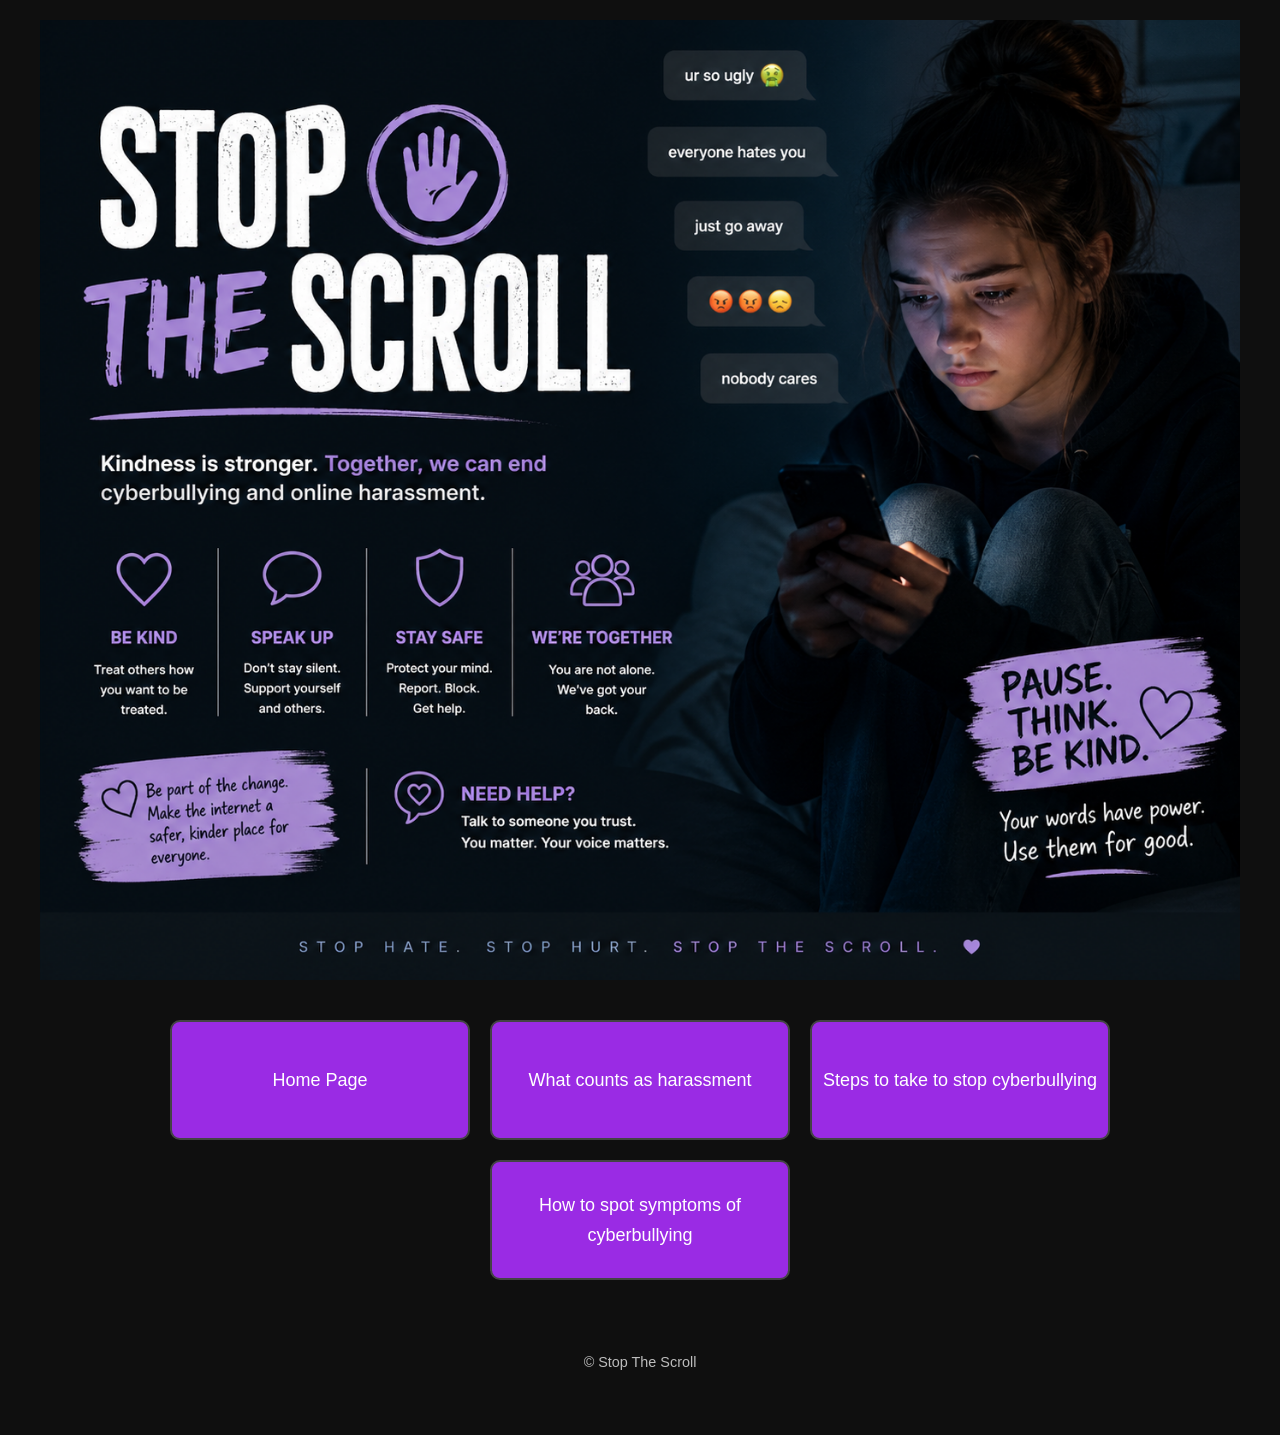
<file: index.html>
<!DOCTYPE html>
<html lang="en">
<head>
    
<!DOCTYPE html>

<html lang="en">
<head>


<meta charset="UTF-8">
<meta name="viewport" content="width=device-width, initial-scale=1.0">
<title>Stop The Scroll</title>

<!-- Link to the css page -->
<link rel="stylesheet" href="style.css">


</head>

<body>


<!-- Main image -->
<img
    id="mainImage"
    src="phone1.png"
    alt="Be Kind Online"
>

<!-- Pages navigation -->
<div class="nav-container">
    <a href="index.html" class="button">Home Page</a>
    <a href="harrasment.html" class="button">What counts as harassment</a>
    <a href="stepstotake.html" class="button">Steps to take to stop cyberbullying</a>
    <a href="signsofcb.html" class="button">How to spot symptoms of cyberbullying</a>
</div>

<!-- footer -->
<footer>
    © Stop The Scroll
</footer>

<!-- JavaScript link -->
<script src="javascript.js"></script>


</body>
</html>
</file>
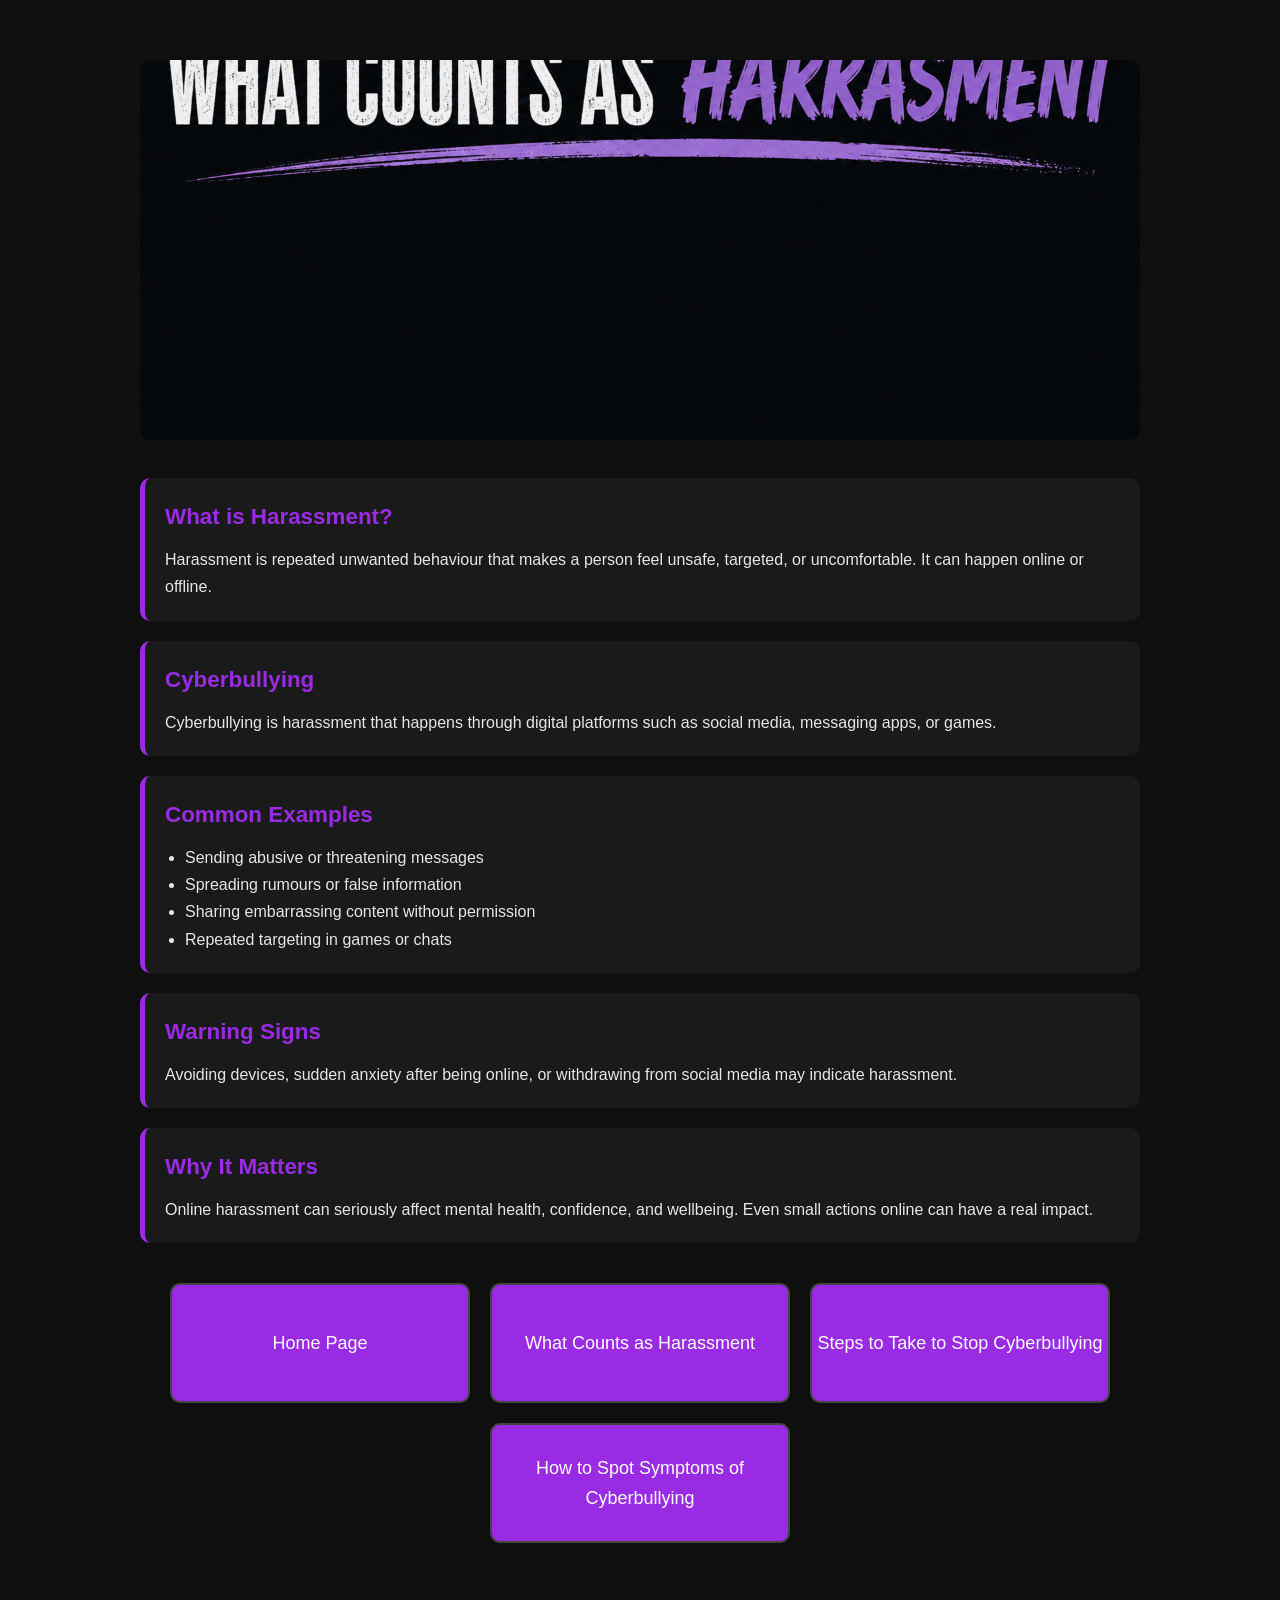
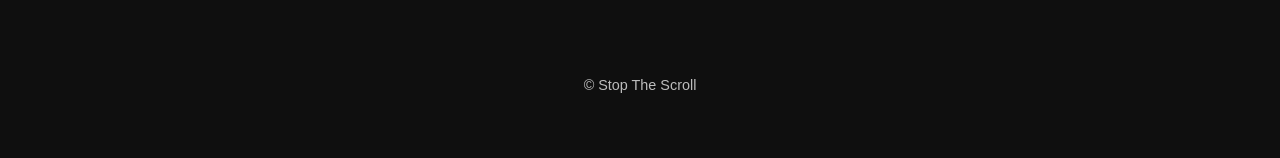
<file: harrasment.html>
<!DOCTYPE html>
<html lang="en">
<head>

    <!--  Sets the character format and allows the page to display properly on mobile devices -->
    <meta charset="UTF-8">
    <meta name="viewport" content="width=device-width, initial-scale=1.0">

    <!-- Title -->
    <title>What Counts as Harassment?</title>

    <!-- The external css style sheet -->
    <link rel="stylesheet" href="style.css">

</head>

<body>

    <!-- Main container holding all page content -->
    <div class="container">

        <!-- Title image -->
        <img class="banner" src="what counts as harrasment.png" alt="Online safety banner">

        <!-- Section explaining the definition of harassment -->
        <div class="card">
            <h2>What is Harassment?</h2>
            <p>
                Harassment is repeated unwanted behaviour that makes a person feel unsafe, targeted, or uncomfortable.
                It can happen online or offline.
            </p>
        </div>

        <!-- Section describing cyberbullying -->
        <div class="card">
            <h2>Cyberbullying</h2>
            <p>
                Cyberbullying is harassment that happens through digital platforms such as social media, messaging apps, or games.
            </p>
        </div>

        <!-- Examples of behaviours that are considered harassment -->
        <div class="card">
            <h2>Common Examples</h2>
            <ul>
                <li>Sending abusive or threatening messages</li>
                <li>Spreading rumours or false information</li>
                <li>Sharing embarrassing content without permission</li>
                <li>Repeated targeting in games or chats</li>
            </ul>
        </div>

        <!-- Warning signs about harrasment -->
        <div class="card">
            <h2>Warning Signs</h2>
            <p>
                Avoiding devices, sudden anxiety after being online, or withdrawing from social media may indicate harassment.
            </p>
        </div>

        <!-- Information about the effects and how to see what counts as harrasment -->
        <div class="card">
            <h2>Why It Matters</h2>
            <p>
                Online harassment can seriously affect mental health, confidence, and wellbeing. Even small actions online can have a real impact.
            </p>
        </div>

        <!-- Navigation buttons  -->
        <div class="nav-container">
            <a href="index.html" class="button">Home Page</a>
            <a href="harrasment.html" class="button">What Counts as Harassment</a>
            <a href="stepstotake.html" class="button">Steps to Take to Stop Cyberbullying</a>
            <a href="signsofcb.html" class="button">How to Spot Symptoms of Cyberbullying</a>
        </div>

    </div>

    <!-- footer -->
    <footer>
        © Stop The Scroll
    </footer>

</body>
</html>
</file>
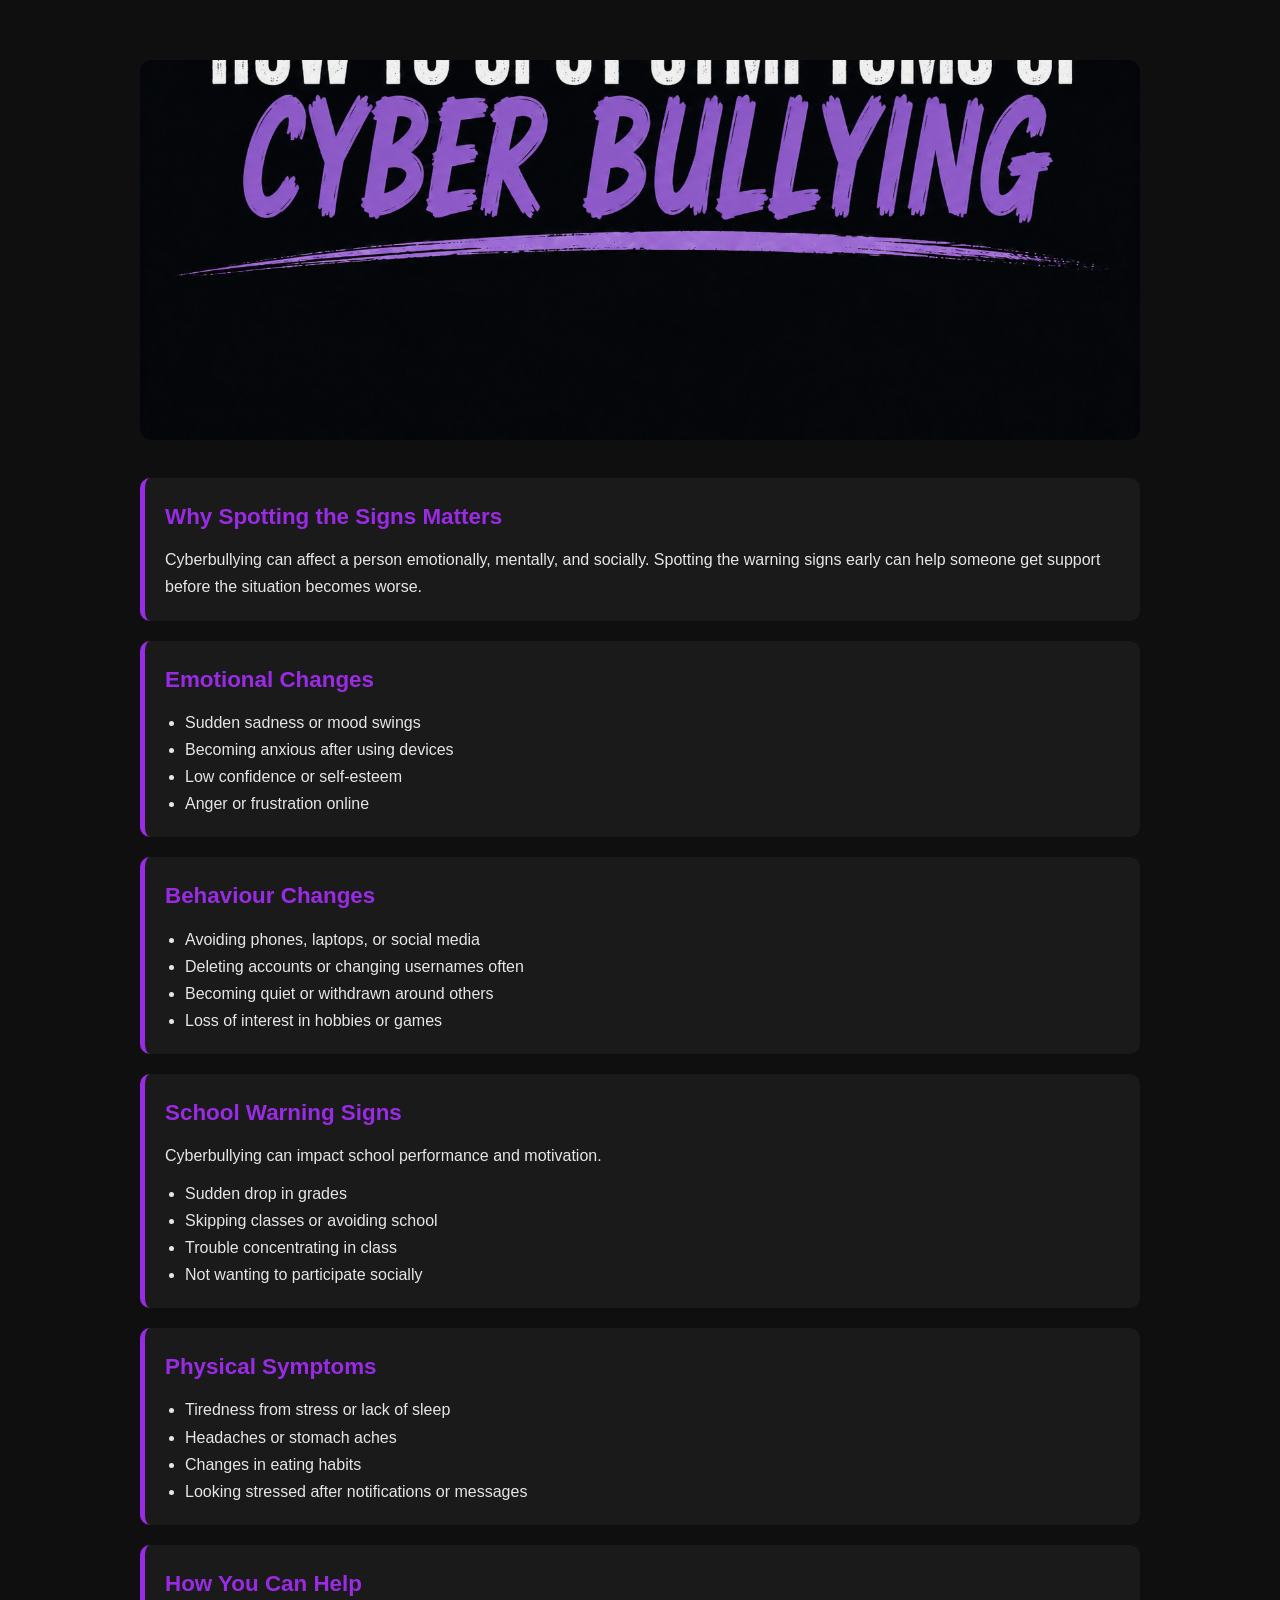
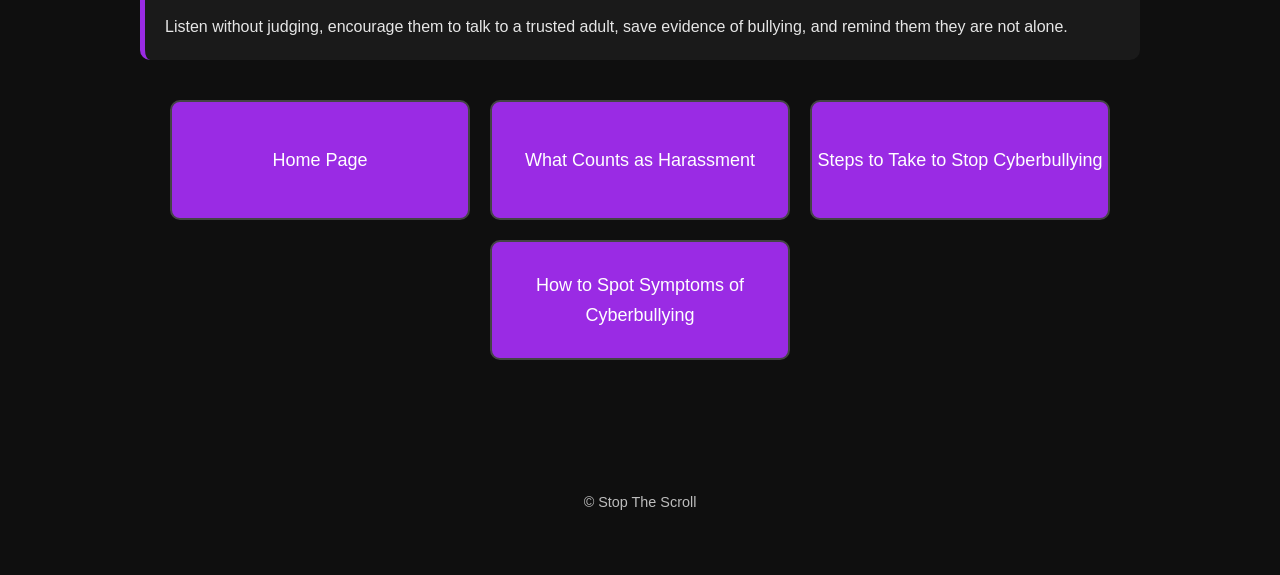
<file: signsofcb.html>
<!DOCTYPE html>

<html lang="en">
<head>
    <meta charset="UTF-8">
    <meta name="viewport" content="width=device-width, initial-scale=1.0">
    <title>How to Spot Symptoms of Cyberbullying</title>


<link rel="stylesheet" href="style.css">


</head>

<body>

<div class="container">

    <!-- Banner Image -->
    <img class="banner" src="spot symptoms of cyber bullying.png" alt="Cyberbullying awareness banner">

    <!-- Intro -->
    <div class="card">
        <h2>Why Spotting the Signs Matters</h2>
        <p>
            Cyberbullying can affect a person emotionally, mentally, and socially.
            Spotting the warning signs early can help someone get support before the situation becomes worse.
        </p>
    </div>

    <!-- Emotional Signs -->
    <div class="card">
        <h2>Emotional Changes</h2>
        <ul>
            <li>Sudden sadness or mood swings</li>
            <li>Becoming anxious after using devices</li>
            <li>Low confidence or self-esteem</li>
            <li>Anger or frustration online</li>
        </ul>
    </div>

    <!-- Behaviour Signs -->
    <div class="card">
        <h2>Behaviour Changes</h2>
        <ul>
            <li>Avoiding phones, laptops, or social media</li>
            <li>Deleting accounts or changing usernames often</li>
            <li>Becoming quiet or withdrawn around others</li>
            <li>Loss of interest in hobbies or games</li>
        </ul>
    </div>

    <!-- School Signs -->
    <div class="card">
        <h2>School Warning Signs</h2>
        <p>
            Cyberbullying can impact school performance and motivation.
        </p>

        <ul>
            <li>Sudden drop in grades</li>
            <li>Skipping classes or avoiding school</li>
            <li>Trouble concentrating in class</li>
            <li>Not wanting to participate socially</li>
        </ul>
    </div>

    <!-- Physical Signs -->
    <div class="card">
        <h2>Physical Symptoms</h2>
        <ul>
            <li>Tiredness from stress or lack of sleep</li>
            <li>Headaches or stomach aches</li>
            <li>Changes in eating habits</li>
            <li>Looking stressed after notifications or messages</li>
        </ul>
    </div>

    <!-- Support -->
    <div class="card">
        <h2>How You Can Help</h2>
        <p>
            Listen without judging, encourage them to talk to a trusted adult,
            save evidence of bullying, and remind them they are not alone.
        </p>
    </div>

    <!-- Navigation Buttons -->
    <div class="nav-container">
        <a href="index.html" class="button">Home Page</a>
        <a href="harrasment.html" class="button">What Counts as Harassment</a>
        <a href="stepstotake.html" class="button">Steps to Take to Stop Cyberbullying</a>
        <a href="signsofcb.html" class="button">How to Spot Symptoms of Cyberbullying</a>
    </div>

</div>

<footer>
    © Stop The Scroll
</footer>


</body>
</html>
</file>
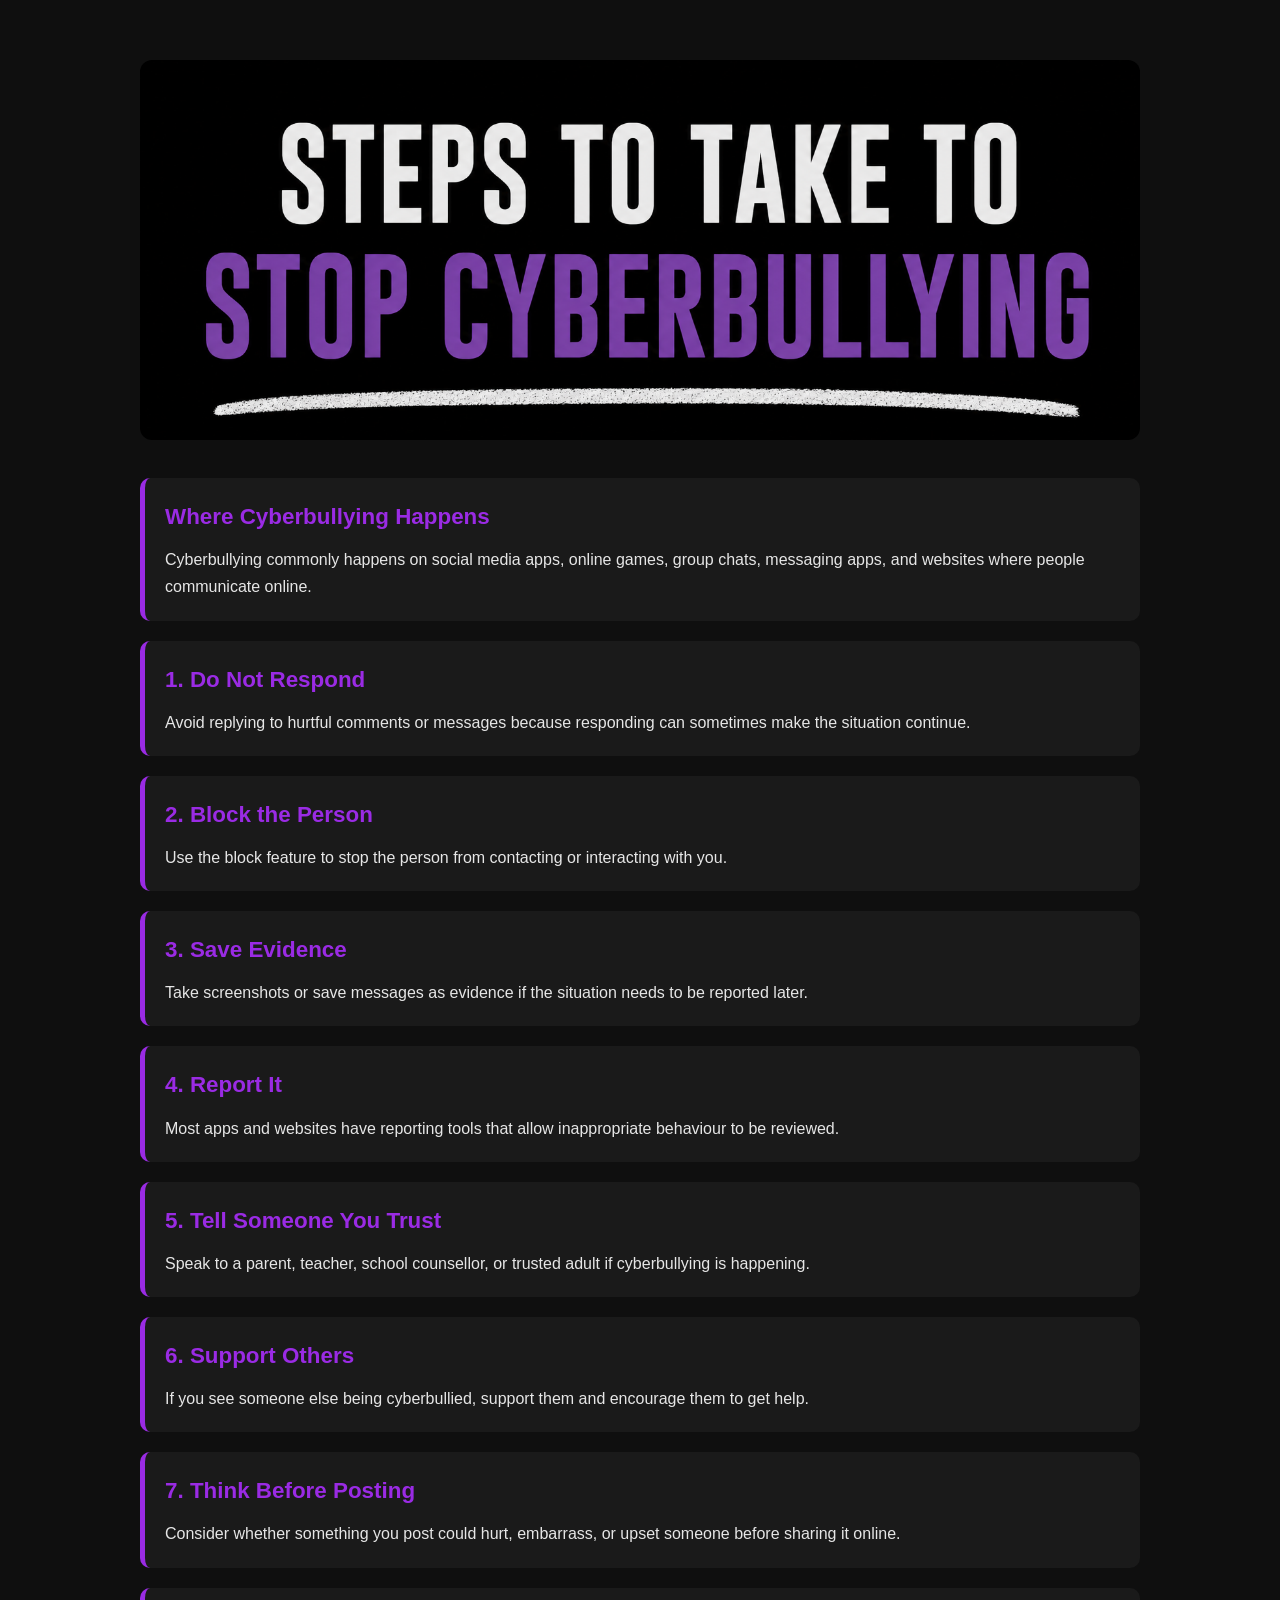
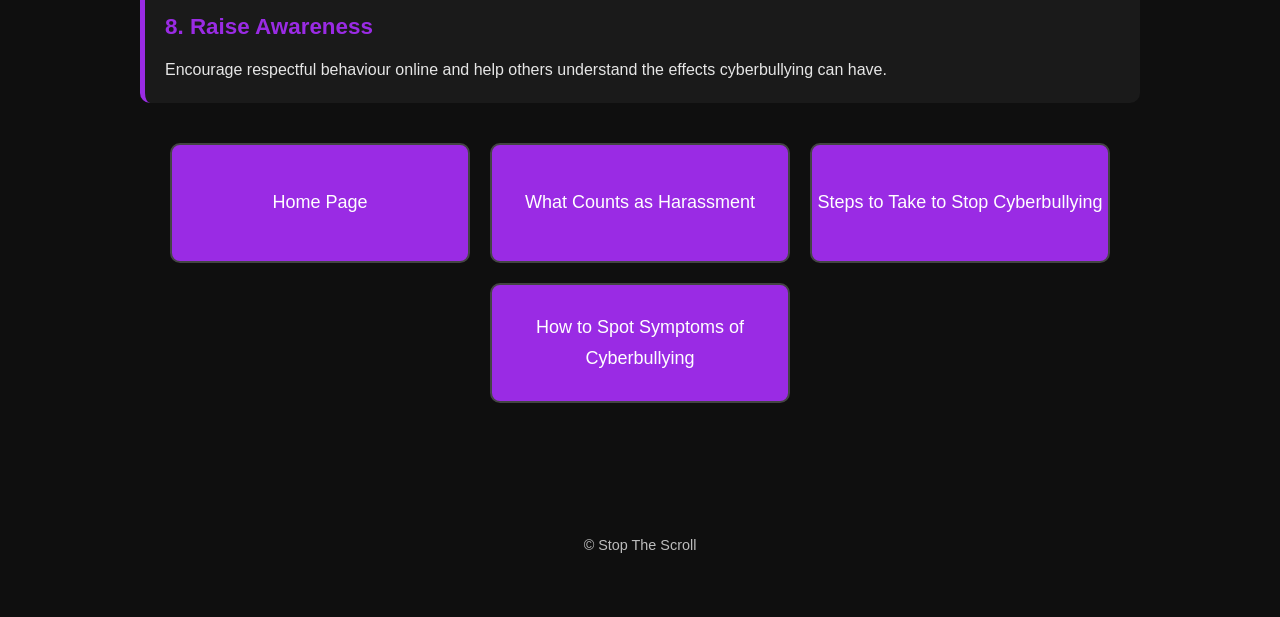
<file: stepstotake.html>
<!DOCTYPE html>

<html lang="en">
<head>
    <meta charset="UTF-8">
    <meta name="viewport" content="width=device-width, initial-scale=1.0">
    <title>Steps to Take to Stop Cyberbullying</title>


<link rel="stylesheet" href="style.css">


</head>

<body>

<div class="container">

    <!-- Title image -->
    <img class="banner" src="steps to take to stop cyberbullying.png" alt="Cyberbullying Banner">

    <!-- information card -->
    <div class="card">
        <h2>Where Cyberbullying Happens</h2>
        <p>
            Cyberbullying commonly happens on social media apps, online games, group chats, messaging apps, and websites where people communicate online.
        </p>
    </div>

    <!-- Step 1 -->
    <div class="card">
        <h2>1. Do Not Respond</h2>
        <p>
            Avoid replying to hurtful comments or messages because responding can sometimes make the situation continue.
        </p>
    </div>

    <!-- Step 2 -->
    <div class="card">
        <h2>2. Block the Person</h2>
        <p>
            Use the block feature to stop the person from contacting or interacting with you.
        </p>
    </div>

    <!-- Step 3 -->
    <div class="card">
        <h2>3. Save Evidence</h2>
        <p>
            Take screenshots or save messages as evidence if the situation needs to be reported later.
        </p>
    </div>

    <!-- Step 4 -->
    <div class="card">
        <h2>4. Report It</h2>
        <p>
            Most apps and websites have reporting tools that allow inappropriate behaviour to be reviewed.
        </p>
    </div>

    <!-- Step 5 -->
    <div class="card">
        <h2>5. Tell Someone You Trust</h2>
        <p>
            Speak to a parent, teacher, school counsellor, or trusted adult if cyberbullying is happening.
        </p>
    </div>

    <!-- Step 6 -->
    <div class="card">
        <h2>6. Support Others</h2>
        <p>
            If you see someone else being cyberbullied, support them and encourage them to get help.
        </p>
    </div>

    <!-- Step 7 -->
    <div class="card">
        <h2>7. Think Before Posting</h2>
        <p>
            Consider whether something you post could hurt, embarrass, or upset someone before sharing it online.
        </p>
    </div>

    <!-- Step 8 -->
    <div class="card">
        <h2>8. Raise Awareness</h2>
        <p>
            Encourage respectful behaviour online and help others understand the effects cyberbullying can have.
        </p>
    </div>

    <!-- Navigation buttons -->
    <div class="nav-container">
        <a href="index.html" class="button">Home Page</a>
        <a href="harrasment.html" class="button">What Counts as Harassment</a>
        <a href="stepstotake.html" class="button">Steps to Take to Stop Cyberbullying</a>
        <a href="signsofcb.html" class="button">How to Spot Symptoms of Cyberbullying</a>
    </div>

</div>

<footer>
    © Stop The Scroll
</footer>


</body>
</html>
</file>
<file: style.css>
/* Reset */
* {
    margin: 0;
    padding: 0;
    box-sizing: border-box;
    font-family: Arial, sans-serif;
}

/* Main page styling */
body {
    background-color: #0f0f0f;
    color: white;
    line-height: 1.7;
    padding: 20px;
}

/* Main image on homepage */
#mainImage {
    width: 100%;
    max-width: 1200px;
    display: block;
    margin: 0 auto 20px auto;
    cursor: pointer;
}

/* Main container */
.container {
    width: 85%;
    max-width: 1000px;
    margin: auto;
    padding-bottom: 60px;
}

/* Header */
header {
    text-align: center;
    padding: 40px 20px 10px;
}

header h1 {
    font-size: 2.3rem;
    color: white;
}

/* Banner image */
.banner {
    width: 100%;
    max-height: 380px;
    object-fit: cover;
    border-radius: 12px;
    margin-top: 40px;
    margin-bottom: 30px;
    opacity: 0.95;
}

/* Card sections */
.card {
    background-color: #1a1a1a;
    border-left: 5px solid #9a2be4;
    padding: 20px;
    margin-bottom: 20px;
    border-radius: 10px;
    transition: 0.2s;
}

.card:hover {
    transform: scale(1.01);
}

.card h2 {
    color: #9a2be4;
    margin-bottom: 10px;
    font-size: 1.4rem;
}

.card p {
    color: #e6e6e6;
}

/* Lists */
ul {
    margin-top: 10px;
    padding-left: 20px;
    color: #e6e6e6;
}

/* Navigation containers */
.nav-container,
.container.buttons {
    display: flex;
    gap: 20px;
    justify-content: center;
    flex-wrap: wrap;
    margin-top: 40px;
}

/* Homepage boxes */
.box {
    width: 300px;
    height: 120px;
    background-color: #9a2be4;
    color: white;
    text-decoration: none;
    font-size: 20px;
    padding: 20px;
    border-radius: 10px;
    border: 2px solid #444;
    display: flex;
    align-items: center;
    justify-content: center;
    text-align: center;
    transition: 0.2s;
}

.box:hover {
    background-color: #333;
    transform: scale(1.03);
}

/* Button and button affect */
.button {
    display: flex;
    align-items: center;
    justify-content: center;
    width: 300px;
    height: 120px;
    background-color: #9a2be4;
    color: white;
    text-decoration: none;
    font-size: 18px;
    border-radius: 10px;
    border: 2px solid #444;
    transition: 0.2s;
    text-align: center;
}

.button:hover {
    background-color: #333;
    transform: scale(1.03);
}

/* Footer */
footer {
    text-align: center;
    padding: 40px 20px;
    color: #bdbdbd;
    font-size: 0.9rem;
    margin-top: 30px;
}
</file>
